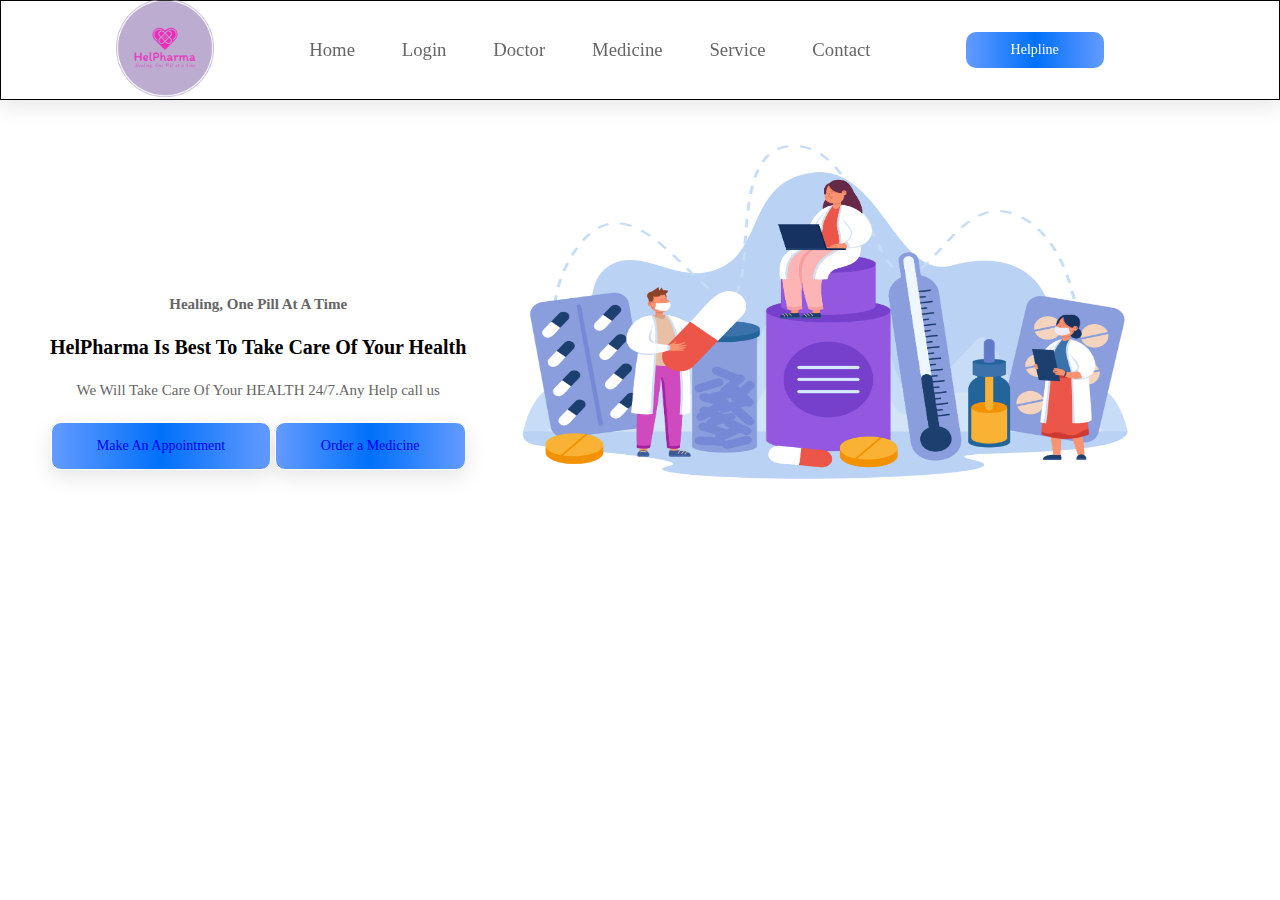
<file: index.html>
<!DOCTYPE html>
<html lang="en">
<head>
    <meta charset="UTF-8">
    <meta name="viewport" content="width=device-width, initial-scale=1.0">
    <title>Home Page</title>
    <link rel="icon" href="img/logo.png">
    <link href="https://fonts.googleapis.com/css2?family=Protest+Riot&display=swap" rel="stylesheet">
    <link rel="stylesheet" href="css/style.css">
</head>
<body>
    <header class="header">
        <a href="#" class="logo">
            <img src="img/logo.png" alt="logo" height="100px" width="100px"> 
        </a>

        <nav class="headbar">
            <a href="index.html">Home</a>
            <a href="login.html">Login</a>
            <a href="doc.html">Doctor</a>
            <a href="med.html">Medicine</a>
            <a href="service.html">Service</a>
            <a href="contact.html">Contact</a>
        </nav>

        <div class="menubtn">
            <button>Helpline</button>
        </div>
    </header>

    <section class="main">
        <div class="left">
            <h2>Healing, One Pill At A Time</h2>
            <h1>HelPharma Is Best To Take Care of your Health</h1>
            <p>We Will Take Care Of Your HEALTH 24/7.Any Help call us</p>
            <button><a href="doc.html" aria-hidden="true">Make An Appointment</a></button>
            <button><a href="med.html" aria-hidden="true">Order a Medicine</a></button>
        </div>
        <div class="right">
            <img src="img/pharmacist.jpg" alt="img" height="4w00px" width="400px">
        </div>
    </section>
</body>
</html>
</file>
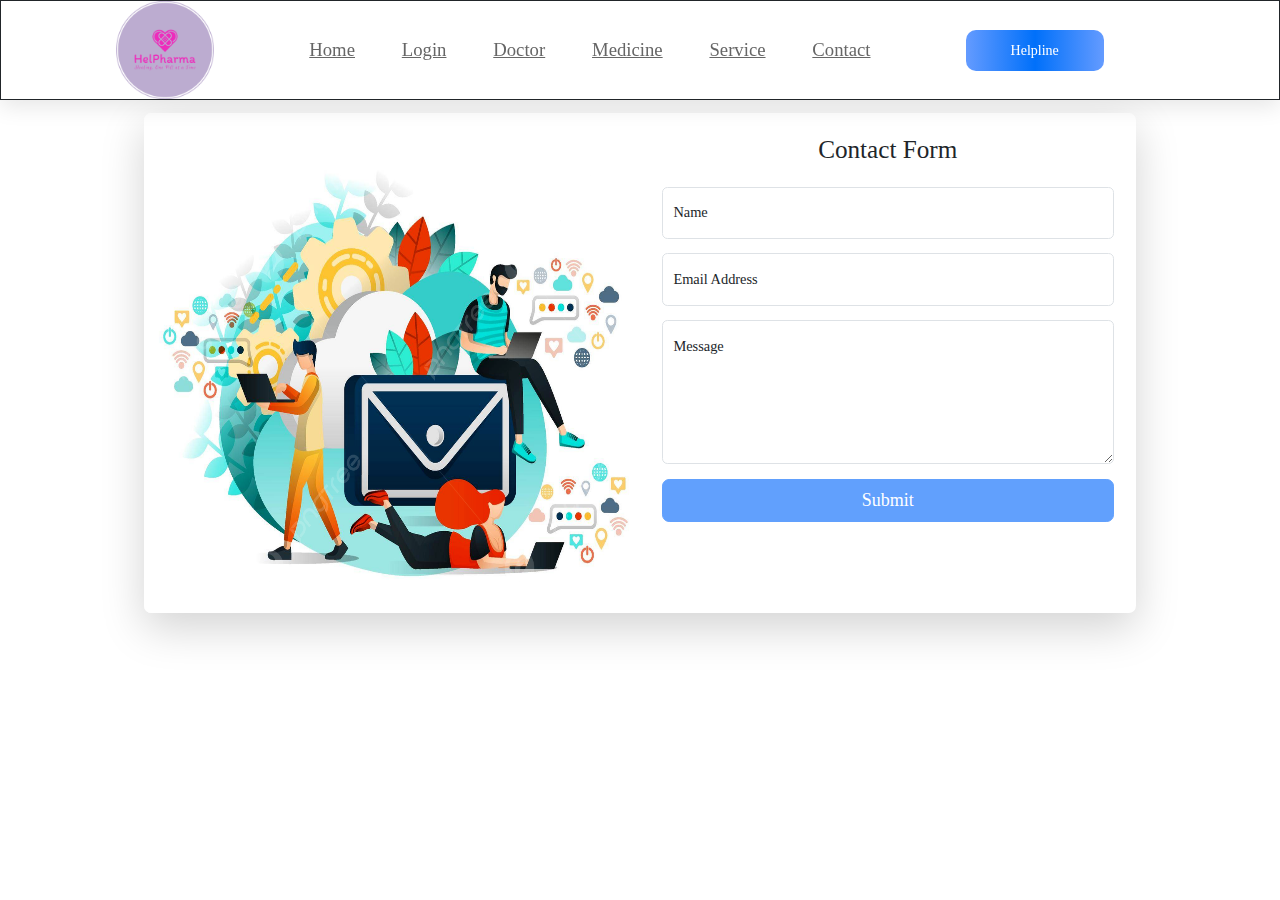
<file: contact.html>
<!DOCTYPE html>
<html lang="en">
<head>
    <meta charset="UTF-8">
    <meta name="viewport" content="width=device-width, initial-scale=1.0">
    <title>Document</title>
</head>
<body>
    <!DOCTYPE html>
    <html lang="en">
    <head>
        <meta charset="UTF-8">
        <meta name="viewport" content="width=device-width, initial-scale=1.0">
        <title>Document</title>
        <link rel="stylesheet" href="css/contact.css">
        <link rel="stylesheet" href="https://unpkg.com/bootstrap@5.3.2/dist/css/bootstrap.min.css">
    </head>
    <body>
        <header class="header">
            <a href="#" class="logo">
                <img src="img/logo.png" alt="logo" height="100px" width="100px"> 
            </a>
    
            <nav class="headbar">
                <a href="index.html">Home</a>
                <a href="login.html">Login</a>
                <a href="doc.html">Doctor</a>
                <a href="med.html">Medicine</a>
                <a href="service.html">Service</a>
                <a href="contact.html">Contact</a>
            </nav>
    
            <div class="menubtn">
                <button>Helpline</button>
            </div>
        </header>
        <div class="container-fluid px-5 my-5">
            <div class="row justify-content-center">
              <div class="col-xl-10">
                <div class="card border-0 rounded-3 shadow-lg overflow-hidden">
                  <div class="card-body p-0">
                    <div class="row g-0">
                      <div class="col-sm-6 d-none d-sm-block bg-image">
                        <img src="img/c1.png" alt="" height="500px" width="500px" style="top: 70%; left: 50%;">
                      </div>
                      <div class="col-sm-6 p-4">
                        <div class="text-center">
                          <div class="h3 fw-light">Contact Form</div>
                          <p class="mb-4 text-muted"></p>
                        </div>
          
         
          
                        <form id="contactForm" data-sb-form-api-token="API_TOKEN" action="contact.php">
          
                          <!-- Name Input -->
                          <div class="form-floating mb-3">
                            <input class="form-control" id="name" type="text" placeholder="Name" data-sb-validations="required" />
                            <label for="name">Name</label>
                            <div class="invalid-feedback" data-sb-feedback="name:required">Name is required.</div>
                          </div>
          
                          <!-- Email Input -->
                          <div class="form-floating mb-3">
                            <input class="form-control" id="emailAddress" type="email" placeholder="Email Address" data-sb-validations="required,email" />
                            <label for="emailAddress">Email Address</label>
                            <div class="invalid-feedback" data-sb-feedback="emailAddress:required">Email Address is required.</div>
                            <div class="invalid-feedback" data-sb-feedback="emailAddress:email">Email Address Email is not valid.</div>
                          </div>
          
                          <!-- Message Input -->
                          <div class="form-floating mb-3">
                            <textarea class="form-control" id="message" type="text" placeholder="Message" style="height: 10rem;" data-sb-validations="required"></textarea>
                            <label for="message">Message</label>
                            <div class="invalid-feedback" data-sb-feedback="message:required">Message is required.</div>
                          </div>
          
                          <!-- Submit success message -->
                          <div class="d-none" id="submitSuccessMessage">
                            <div class="text-center mb-3">
                              <div class="fw-bolder">Form submission successful!</div>
                              <p>To activate this form, sign up at</p>
                              <a href="login.html">https://HelPharmalogin.com</a>
                            </div>
                          </div>
          
                          <!-- Submit error message -->
                          <div class="d-none" id="submitErrorMessage">
                            <div class="text-center text-danger mb-3">Error sending message!</div>
                          </div>
          
                          <!-- Submit button -->
                          <div class="d-grid">
                            <button class="btn btn-primary btn-lg disabled" id="submitButton" type="submit">Submit</button>
                          </div>
                        </form>
                        <!-- End of contact form -->
          
                      </div>
                    </div>
          
                  </div>
                </div>
              </div>
            </div>
          </div>
          
          <!-- CDN Link to SB Forms Scripts -->
          <script src="https://cdn.startbootstrap.com/sb-forms-latest.js"></script>
        
</body>
</html>
</file>
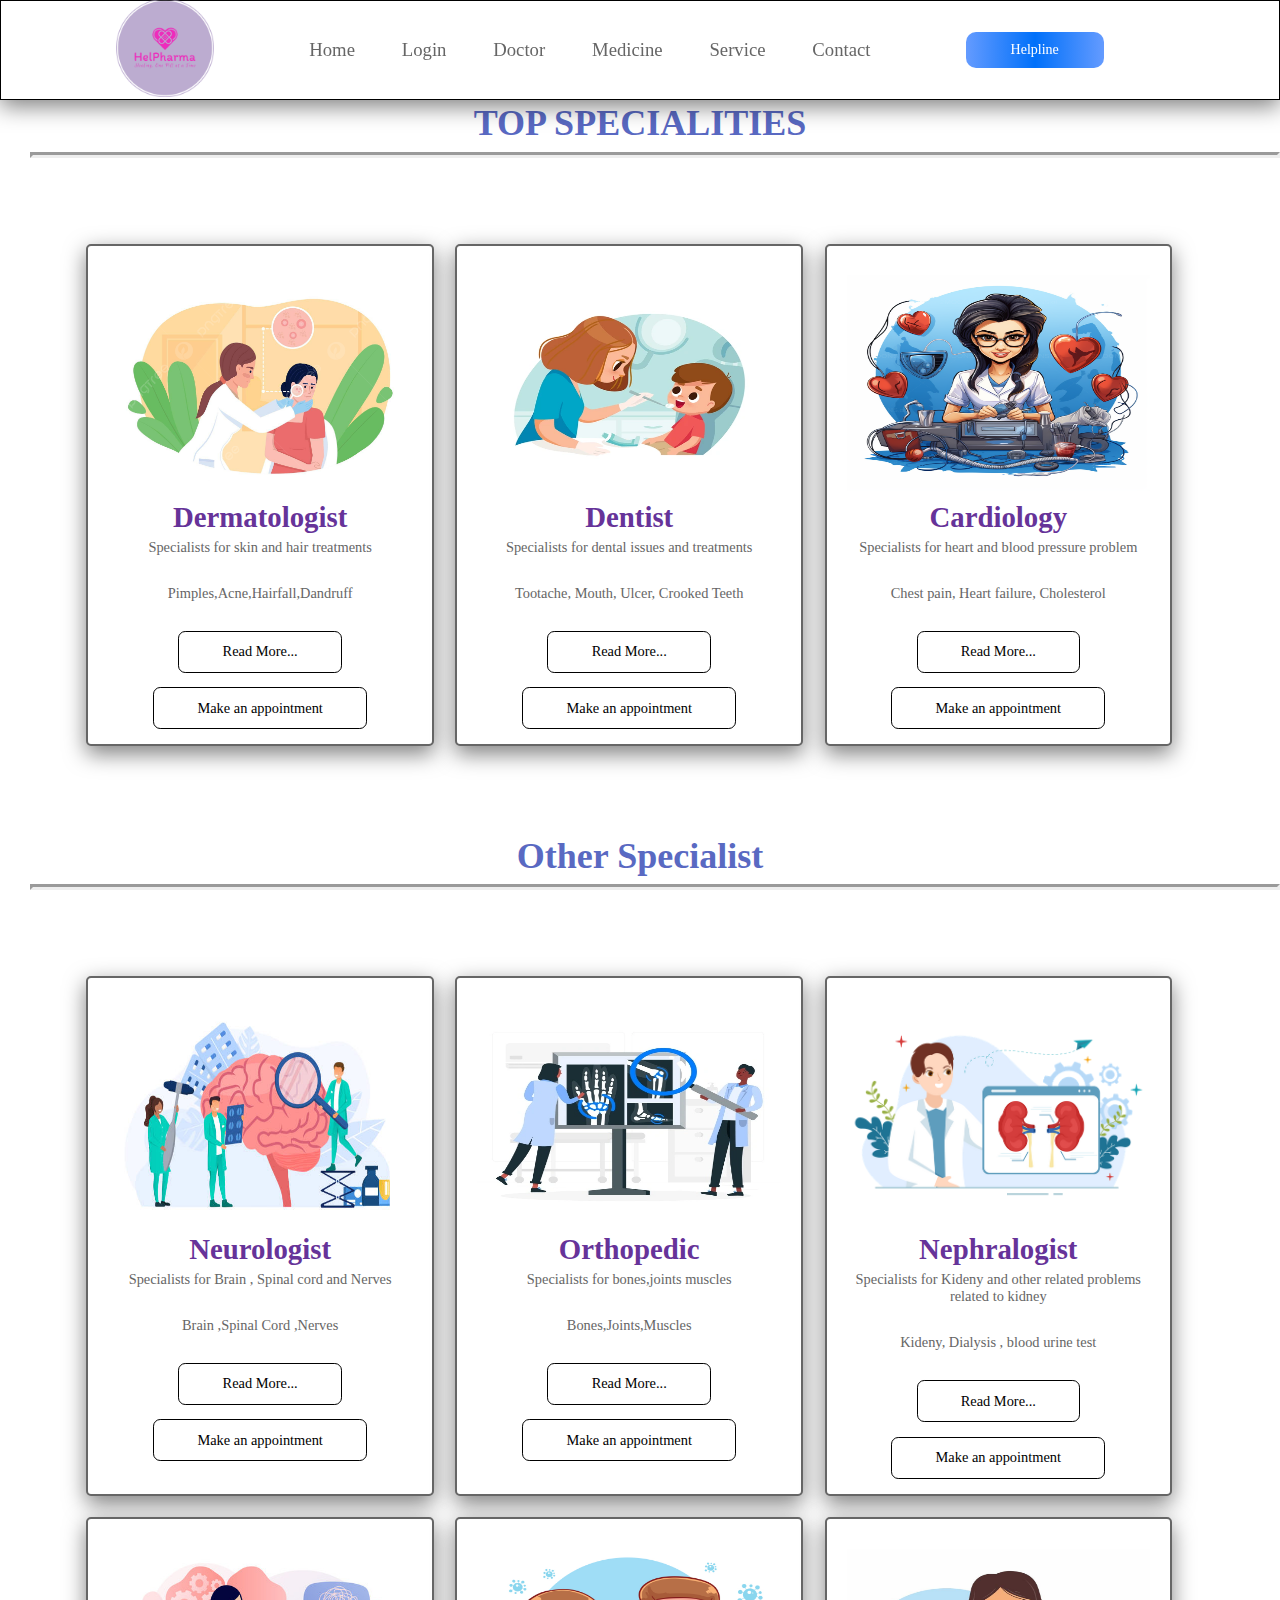
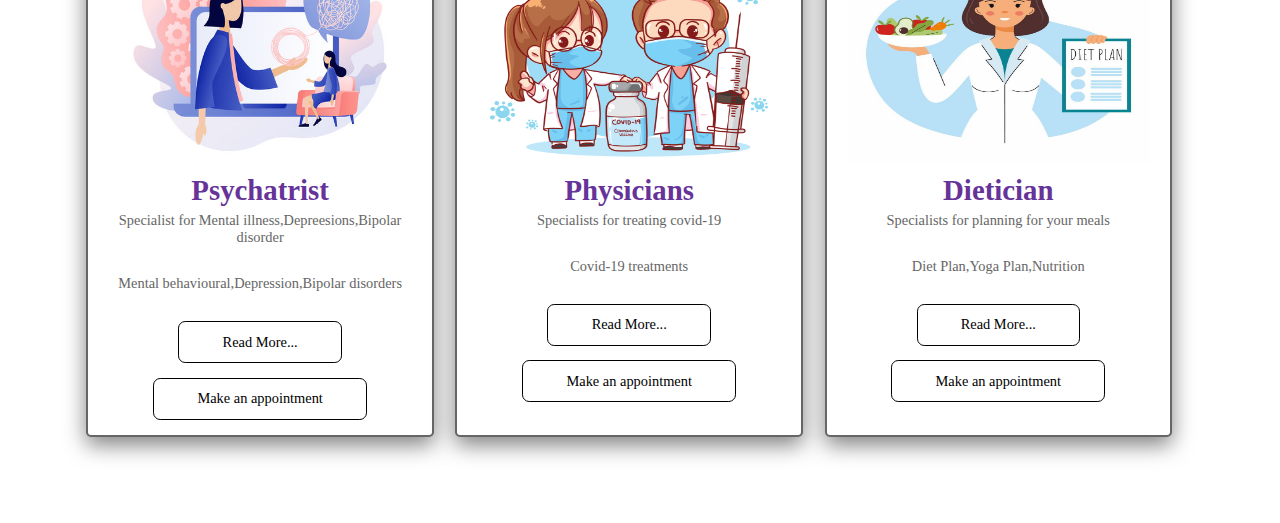
<file: doc.html>
<!DOCTYPE html>
<html lang="en">
<head>
    <meta charset="UTF-8">
    <meta name="viewport" content="width=device-width, initial-scale=1.0">
    <title>Doctor Visit</title>
    <link rel="stylesheet" href="css/doc.css">
    <link rel="icon" href="img/logo.png">
</head>
<body>
    <header class="header">
        <a href="#" class="logo">
            <img src="img/logo.png" alt="logo" height="100px" width="100px"> 
        </a>

        <nav class="headbar">
            <a href="index.html">Home</a>
            <a href="login.html">Login</a>
            <a href="doc.html">Doctor</a>
            <a href="med.html">Medicine</a>
            <a href="service.html">Service</a>
            <a href="contact.html">Contact</a>
        </nav>

        <div class="menubtn">
            <button>Helpline</button>
        </div>
    </header>
<section class="top" id="top">
    <div class="container">
        <h1 class="heading">
            TOP SPECIALITIES
        </h1><hr>
    </div>
    <div class="box-container">
        <div class="box">
            <img src="img/d.png" alt="img" height="300px">
   <h1 class="title">Dermatologist</h1>
   <p>Specialists for skin and hair treatments</p>
   <p>Pimples,Acne,Hairfall,Dandruff</p>
   <a href="https://dermnetnz.org/" class="btn">Read More...</a>
   <a href="appointment.html" class="btn">Make an appointment</a>
        </div>
        <div class="box">
            <img src="img/d4.webp" alt="img" height="300px">
   <h1 class="title">Dentist</h1>
   <p>Specialists for dental issues and treatments</p>
   <p>Tootache, Mouth, Ulcer, Crooked Teeth</p>
   <a href="https://www.animated-teeth.com/" class="btn">Read More...</a>
   <a href="appointment.html" class="btn">Make an appointment</a>
        </div>
        <div class="box">
            <img src="img/d5.png" alt="img" height="300px">
   <h1 class="title">Cardiology</h1>
   <p>Specialists for heart and blood pressure problem </p>
   <p>Chest pain, Heart failure, Cholesterol</p>
   <a href="https://www.britannica.com/science/cardiology" class="btn">Read More...</a>
   <a href="appointment.html" class="btn">Make an appointment</a>
        </div>  
    </div>
</section>
<section class="top2" id="top2">
         <div class="container2">
        <h1 class="heading2">
            Other Specialist
        </h1><hr>
    </div>  
    <div class="box-container1">
    <div class="box1">
        <img src="img/d6.jpg" alt="img" height="300px">
<h1 class="title1">Neurologist</h1>
<p>Specialists for Brain , Spinal cord and Nerves</p>
<p>Brain ,Spinal Cord ,Nerves </p>
<a href="https://www.medicalnewstoday.com/articles/326717" class="btn1">Read More...</a>
<a href="appointment.html" class="btn">Make an appointment</a>
    </div>
    <div class="box1">
        <img src="img/d6.webp" alt="img" height="300px">
<h1 class="title1">Orthopedic</h1>
<p>Specialists for bones,joints muscles</p>
<p>Bones,Joints,Muscles</p>
<a href="https://orthoinfo.aaos.org/" class="btn1">Read More...</a>
<a href="appointment.html" class="btn">Make an appointment</a>
    </div>
    <div class="box1">
        <img src="img/nepharon.png" alt="img" height="300px">
<h1 class="title1">Nephralogist</h1>
<p>Specialists for Kideny and other related problems related to kidney</p>
<p>Kideny, Dialysis , blood urine test</p>
<a href="https://www.medicalnewstoday.com/articles/326697" class="btn1">Read More...</a>
<a href="appointment.html" class="btn">Make an appointment</a>
    </div>  
 <br>
    <div class="box1">
        <img src="img/psycology.jpg" alt="img" height="300px">
<h1 class="title1">Psychatrist</h1>
<p>Specialist for Mental illness,Depreesions,Bipolar disorder </p>
<p>Mental behavioural,Depression,Bipolar disorders</p>
<a href="https://www.simplypsychology.org/" class="btn1">Read More...</a>
<a href="appointment.html" class="btn">Make an appointment</a>
    </div>

    <div class="box1">
        <img src="img/covid.jpg" alt="img" height="300px">
<h1 class="title1">Physicians</h1>
<p>Specialists for treating covid-19 </p>
<p>Covid-19 treatments</p>
<a href="https://www.ecdc.europa.eu/en/covid-19" class="btn1">Read More...</a>
<a href="appointment.html" class="btn">Make an appointment</a>
    </div>
    <div class="box1">
        <img src="img/dieet.jpg" alt="img" height="300px">
<h1 class="title1">Dietician</h1>
<p>Specialists for planning for your meals </p>
<p>Diet Plan,Yoga Plan,Nutrition </p>
<a href="https://www.mindbodygreen.com/articles/the-yogic-diet" class="btn1">Read More...</a>
<a href="appointment.html" class="btn">Make an appointment</a>
    </div>
</div>
</div>
   
</section>

</body>
</html>
</file>
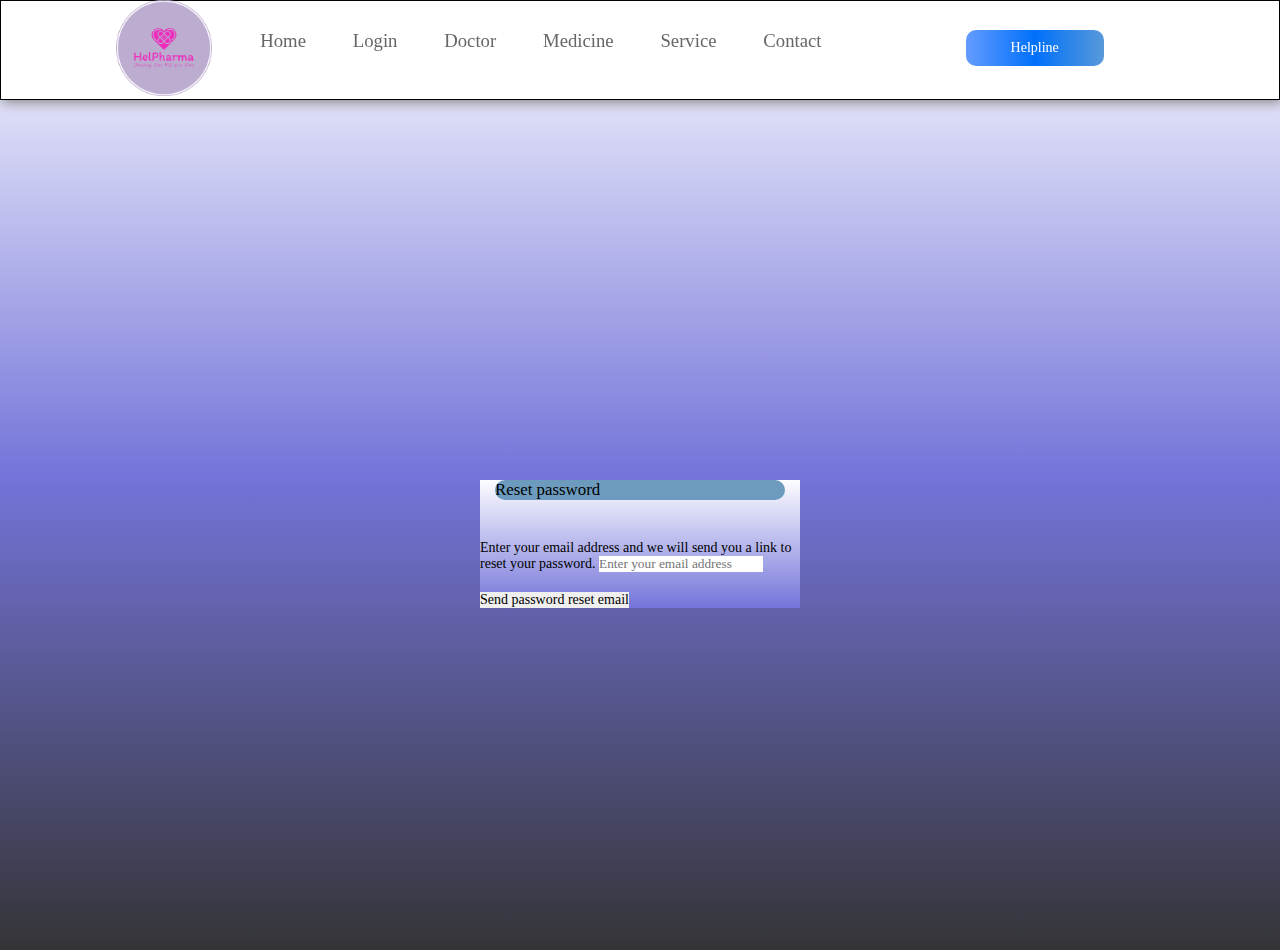
<file: forgotpassword.html>
<!DOCTYPE html>
<html lang="en">
<head>
    <meta charset="UTF-8">
    <meta name="viewport" content="width=device-width, initial-scale=1.0">
    <title>Login Page</title>
    <link rel="icon" href="img/logo.png">
    <link href="https://fonts.googleapis.com/css2?family=Protest+Riot&display=swap" rel="stylesheet">
    <link rel="stylesheet" href="css\forgotpassword.css">
    <link href="https://cdn.jsdelivr.net/npm/bootstrap@5.0.2/dist/css/bootstrap.min.css" rel="stylesheet" integrity="sha384-EVSTQN3/azprG1Anm3QDgpJLIm9Nao0Yz1ztcQTwFspd3yD65VohhpuuCOmLASjC" crossorigin="anonymous">
</head>
<body>
    <header class="header">
        <a href="#" class="logo">
            <img src="img/logo.png" alt="logo" height="100px" width="100px">
        </a>
        <nav class="headbar">
            <a href="index.html">Home</a>
         
            <a href="login.html" class="login-btn" id="login-btn">Login</a>
        
            <a href="doc.html">Doctor</a>
            <a href="med.html">Medicine</a>
            <a href="service.html">Service</a>
            <a href="contact.html">Contact</a>
        </nav>
        <div class="menubtn">
            <button>Helpline</button>
        </div>
    </header>
    <div class="card login-form">
      <div class="card-body">
        <h3 class="card-title text-center">Reset password</h3>
        
        <div class="card-text">
          <form action="forgotpassword.php">
            <div class="form-group">
              <label for="exampleInputEmail1">Enter your email address and we will send you a link to reset your password.</label>
              <input type="email" class="form-control form-control-sm mt-2" placeholder="Enter your email address">
            </div>
    
            <button type="submit" class="btn btn-primary btn-block">Send password reset email</button>
          </form>
        </div>
      </div>
    </div>
</body>
</html>
</file>
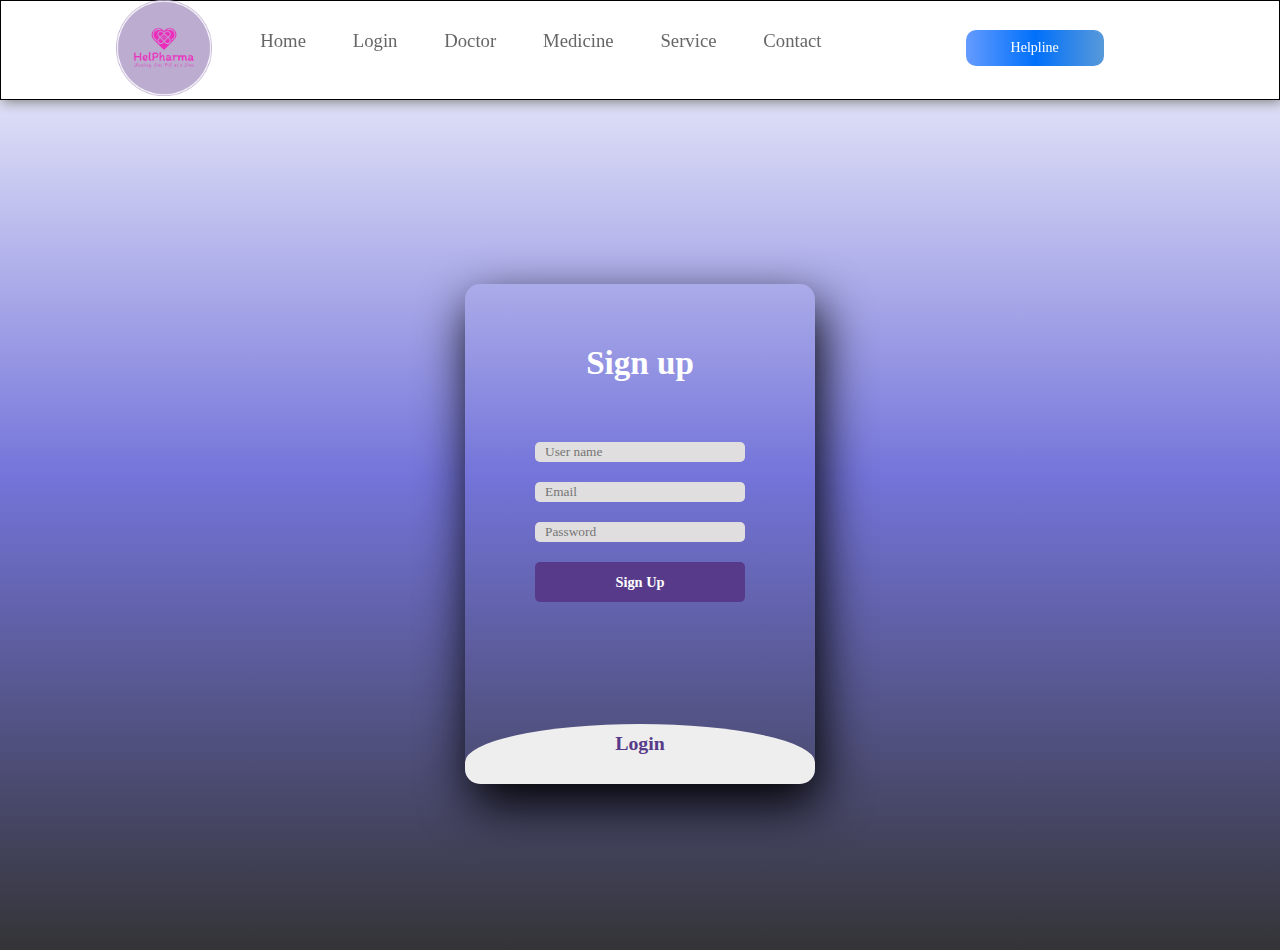
<file: login.html>
<!DOCTYPE html>
<html lang="en">
<head>
    <meta charset="UTF-8">
    <meta name="viewport" content="width=device-width, initial-scale=1.0">
    <title>Login Page</title>
    <link rel="icon" href="img/logo.png">
    <link href="https://fonts.googleapis.com/css2?family=Protest+Riot&display=swap" rel="stylesheet">
    <link rel="stylesheet" href="css\login.css">
   
</head>
<body >
    <header class="header">
        <a href="#" class="logo">
            <img src="img/logo.png" alt="logo" height="100px" width="100px">
        </a>
        <nav class="headbar">
            <a href="index.html">Home</a>
         
            <a href="login.html" class="login-btn" id="login-btn">Login</a>
        
            <a href="doc.html">Doctor</a>
            <a href="med.html">Medicine</a>
            <a href="service.html">Service</a>
            <a href="contact.html">Contact</a>
        </nav>
        <div class="menubtn">
            <button>Helpline</button>
        </div>
    </header>
    <div class="main">
        
        <input type="checkbox" id="chk" aria-hidden="true">
        <div class="signup">
            <form action="login.php" method="post" >

                <label for="chk" aria-hidden="true">Sign up</label>
                <input type="text" name="name" placeholder="User name" id="name" required="">
                <input type="email" name="email" placeholder="Email" id="email" required="">
                <input type="password" name="password" placeholder="Password" id="password" required="">
                
                <button>Sign Up</button>
            
            </form>
        </div>
    
        <div class="login">
            <form action="signup.php" method="post">
                <label for="chk" aria-hidden="true">Login</label>
                <input type="email" name="email" placeholder="Email" required="">
                <input type="password" name="password" placeholder="Password" required="">
                <div class="forgot-pass">
                    <a href="forgotpassword.html" aria-hidden="true">Forgot Password?</a>
                </div>
                <button>Login</button>
            </form>
        </div>
        <div class="text-center">
            <!-- Button HTML (to Trigger Modal) -->
            <a href="#myModal" class="trigger-btn" data-toggle="modal">Click to Open Confirm Modal</a>
        </div>
        

    </div>

</body>
</html>
</file>
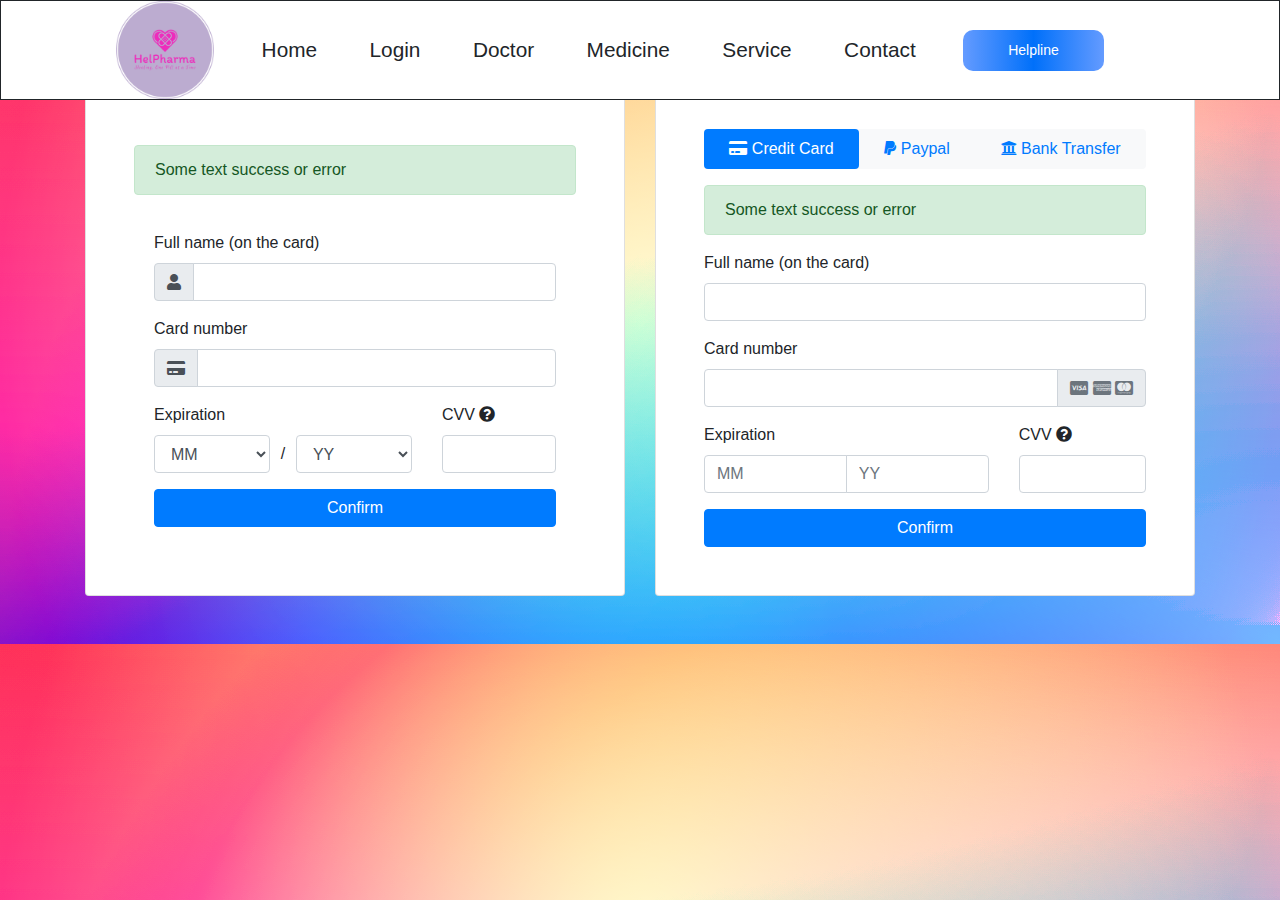
<file: purchase.html>
<!DOCTYPE html>
<html lang="en">
<head>
    <meta charset="UTF-8">
    <meta name="viewport" content="width=device-width, initial-scale=1.0">
    <title>Document</title>
    <link rel="stylesheet" href="css/purchase.css">
    <link href="//maxcdn.bootstrapcdn.com/bootstrap/4.0.0/css/bootstrap.min.css" rel="stylesheet" id="bootstrap-css">
<script src="//maxcdn.bootstrapcdn.com/bootstrap/4.0.0/js/bootstrap.min.js"></script>
<script src="//cdnjs.cloudflare.com/ajax/libs/jquery/3.2.1/jquery.min.js"></script>
</head>
<body>
    <link rel="stylesheet" href="https://use.fontawesome.com/releases/v5.0.8/css/all.css">
    <div class="container">
        <br>  <p class="text">
            <header class="header">
                <a href="#" class="logo">
                    <img src="img/logo.png" alt="logo" height="100px" width="100px"> 
                </a>
        
                <nav class="headbar">
                    <a href="index.html">Home</a>
                    <a href="login.html">Login</a>
                    <a href="doc.html">Doctor</a>
                    <a href="med.html">Medicine</a>
                    <a href="service.html">Service</a>
                    <a href="contact.html">Contact</a>
                </nav>
        
                <div class="menubtn">
                    <button>Helpline</button>
                </div>
            </header>
        <div class="row p-7" >
            <aside class="col-sm-6">
        <p>Payment form1</p>
        
        <article class="card">
        <div class="card-body p-5">
        <p>
        </p>
        <p class="alert alert-success">Some text success or error</p>
        
        <form role="form" action="submit.php" method="post" style="padding: 20px; ">
        <div class="form-group " style="justify-content: center; ">
        <label for="username">Full name (on the card)</label>
        <div class="input-group">
            <div class="input-group-prepend">
                <span class="input-group-text"><i class="fa fa-user"></i></span>
            </div>
            <input type="text" class="form-control" name="username" placeholder="" required="">
        </div> <!-- input-group.// -->
        </div> <!-- form-group.// -->
        
        <div class="form-group">
        <label for="cardNumber">Card number</label>
        <div class="input-group">
            <div class="input-group-prepend">
                <span class="input-group-text"><i class="fa fa-credit-card"></i></span>
            </div>
            <input type="text" class="form-control" name="cardNumber" placeholder="">
        </div> <!-- input-group.// -->
        </div> <!-- form-group.// -->
        
        <div class="row">
            <div class="col-sm-8">
                <div class="form-group">
                    <label><span class="hidden-xs">Expiration</span> </label>
                    <div class="form-inline">
                        <select class="form-control" style="width:45%">
                          <option>MM</option>
                          <option>01 - Jan</option>
                          <option>02 - Feb</option>
                          <option>03 - Mar</option>
                          <option>04 - Apr</option>
                          <option>05 - May</option>
                          <option>06 - June</option>
                          <option>07 - July</option>
                          <option>08 - Aug</option>
                          <option>09 - Sept</option>
                          <option>10 - Oct</option>
                          <option>11 - November</option>
                          <option>12 - December</option>
                        </select>
                        <span style="width:10%; text-align: center"> / </span>
                        <select class="form-control" style="width:45%">
                          <option>YY</option>
                          <option>2018</option>
                          <option>2019</option>
                          <option>2020</option>
                          <option>2021</option>
                          <option>2022</option>
                          <option>2023</option>
                          <option>2024</option>
                          <option>2025</option>
                          <option>2026</option>
                        </select>
                    </div>
                </div>
            </div>
            <div class="col-sm-4">
                <div class="form-group">
                    <label data-toggle="tooltip" title="" data-original-title="3 digits code on back side of the card">CVV <i class="fa fa-question-circle"></i></label>
                    <input class="form-control" required="" type="text">
                </div> <!-- form-group.// -->
            </div>
        </div> <!-- row.// -->
        <button class="subscribe btn btn-primary btn-block" type="submit">Confirm<a href="successful.html"> </button>
    </form>
        </div> <!-- card-body.// -->
        </article> <!-- card.// -->
        
        
            </aside> <!-- col.// -->
            <aside class="col-sm-6">
        <p>Paymetn form2</p>
        
        <article class="card">
        <div class="card-body p-5">
        
        <ul class="nav bg-light nav-pills rounded nav-fill mb-3" role="tablist">
            <li class="nav-item">
                <a class="nav-link active" data-toggle="pill" href="#nav-tab-card">
                <i class="fa fa-credit-card"></i> Credit Card</a></li>
            <li class="nav-item">
                <a class="nav-link" data-toggle="pill" href="#nav-tab-paypal">
                <i class="fab fa-paypal"></i>  Paypal</a></li>
            <li class="nav-item">
                <a class="nav-link" data-toggle="pill" href="#nav-tab-bank">
                <i class="fa fa-university"></i>  Bank Transfer</a></li>
        </ul>
        
        <div class="tab-content">
        <div class="tab-pane fade show active" id="nav-tab-card">
            <p class="alert alert-success">Some text success or error</p>
            <form role="form" action="submit.php" method="post">
            <div class="form-group">
                <label for="username">Full name (on the card)</label>
                <input type="text" class="form-control" name="username" placeholder="" required="">
            </div> <!-- form-group.// -->
        
            <div class="form-group">
                <label for="cardNumber">Card number</label>
                <div class="input-group">
                    <input type="text" class="form-control" name="cardNumber" placeholder="">
                    <div class="input-group-append">
                        <span class="input-group-text text-muted">
                            <i class="fab fa-cc-visa"></i>   <i class="fab fa-cc-amex"></i>   
                            <i class="fab fa-cc-mastercard"></i> 
                        </span>
                    </div>
                </div>
            </div> <!-- form-group.// -->
        
            <div class="row">
                <div class="col-sm-8">
                    <div class="form-group">
                        <label><span class="hidden-xs">Expiration</span> </label>
                        <div class="input-group">
                            <input type="number" class="form-control" placeholder="MM" name="">
                            <input type="number" class="form-control" placeholder="YY" name="">
                        </div>
                    </div>
                </div>
                <div class="col-sm-4">
                    <div class="form-group">
                        <label data-toggle="tooltip" title="" data-original-title="3 digits code on back side of the card">CVV <i class="fa fa-question-circle"></i></label>
                        <input type="number" class="form-control" required="">
                    </div> <!-- form-group.// -->
                </div>
            </div> <!-- row.// -->
          <button class="subscribe btn btn-primary btn-block" type="submit">Confirm<a href="successful.html"> </button> </a>
            </form>
        </div> <!-- tab-pane.// -->
        <div class="tab-pane fade" id="nav-tab-paypal">
        <p>Paypal is easiest way to pay online</p>
        <p>
        <button type="button" class="btn btn-primary"> <i class="fab fa-paypal"></i> Log in my Paypal </button>
        </p>
        <p><strong>Note:</strong> Lorem ipsum dolor sit amet, consectetur adipisicing elit, sed do eiusmod
        tempor incididunt ut labore et dolore magna aliqua. </p>
        </div>
        <div class="tab-pane fade" id="nav-tab-bank">
        <p>Bank accaunt details</p>
        <dl class="param">
          <dt>BANK: </dt>
          <dd> THE WORLD BANK</dd>
        </dl>
        <dl class="param">
          <dt>Accaunt number: </dt>
          <dd> 12345678912345</dd>
        </dl>
        <dl class="param">
          <dt>IBAN: </dt>
          <dd> 123456789</dd>
        </dl>
        <p><strong>Note:</strong> Lorem ipsum dolor sit amet, consectetur adipisicing elit, sed do eiusmod
        tempor incididunt ut labore et dolore magna aliqua. </p>
        </div> <!-- tab-pane.// -->
        </div> <!-- tab-content .// -->
        
        </div> <!-- card-body.// -->
        </article> <!-- card.// -->
        
        
            </aside> <!-- col.// -->
        </div> <!-- row.// -->
        
        </div> 
        <!--container end.//-->
        
        <br><br>
       
</body>
</html>
</file>
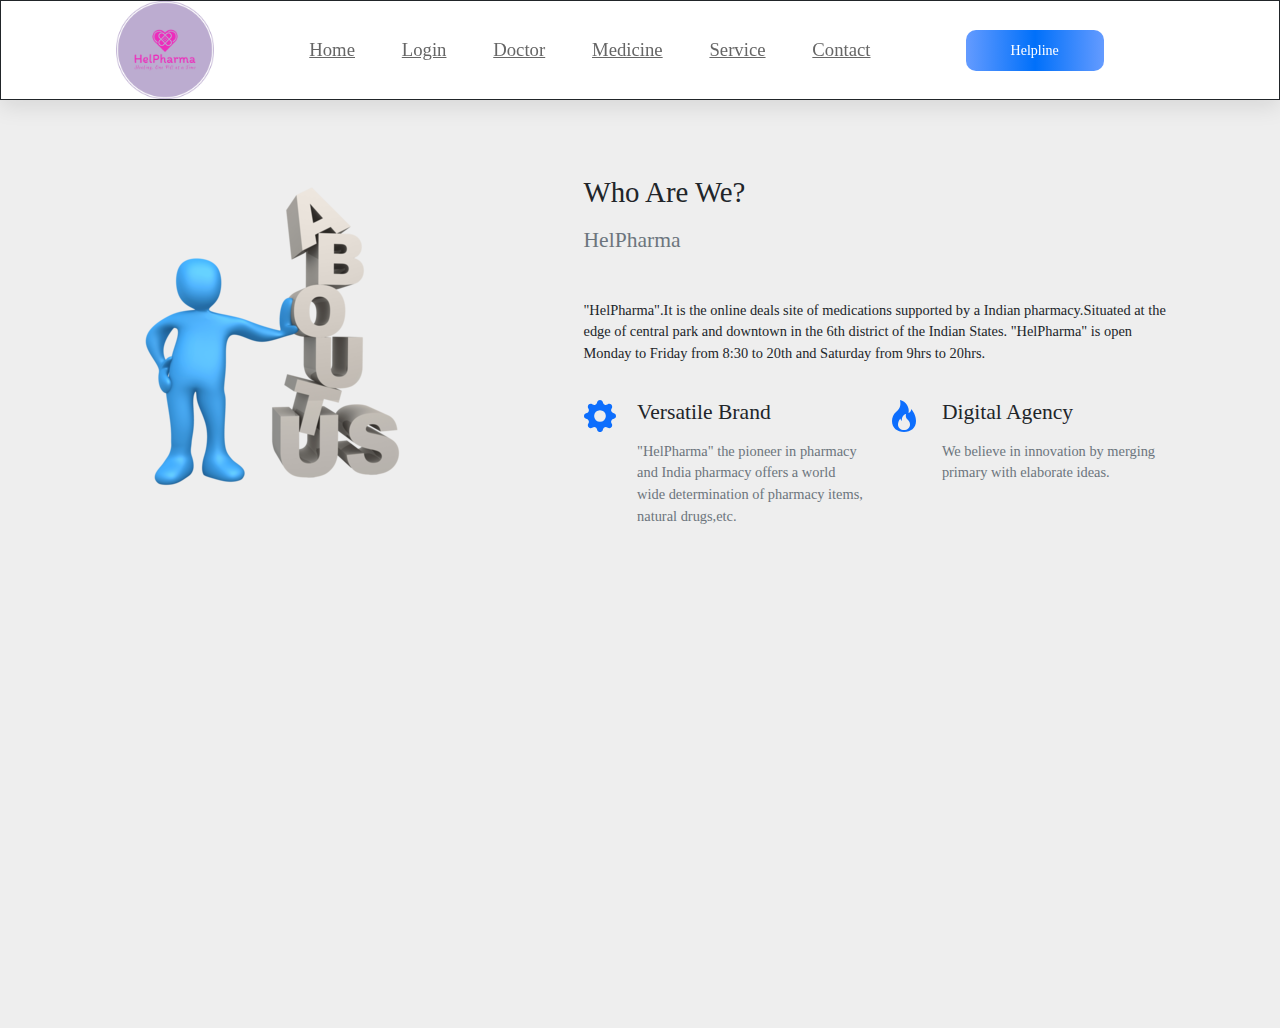
<file: service.html>
<!DOCTYPE html>
<html lang="en">
<head>
    <meta charset="UTF-8">
    <meta name="viewport" content="width=device-width, initial-scale=1.0">
    <title>Document</title>
    <link rel="stylesheet" href="css/service.css">
    <link rel="stylesheet" href="https://unpkg.com/bootstrap@5.3.2/dist/css/bootstrap.min.css">
</head>
<body>
    <header class="header">
        <a href="#" class="logo">
            <img src="img/logo.png" alt="logo" height="100px" width="100px"> 
        </a>

        <nav class="headbar">
            <a href="index.html">Home</a>
            <a href="login.html">Login</a>
            <a href="doc.html">Doctor</a>
            <a href="med.html">Medicine</a>
            <a href="service.html">Service</a>
            <a href="contact.html">Contact</a>
        </nav>

        <div class="menubtn">
            <button>Helpline</button>
        </div>
    </header> 
    <!-- about -->

    <section>
    <!-- About 1 - Bootstrap Brain Component -->
<section class="py-3 py-md-5">
    <div class="container">
      <div class="row gy-3 gy-md-4 gy-lg-0 align-items-lg-center">
        <div class="col-12 col-lg-6 col-xl-5">
          <img class="img-fluid rounded" loading="lazy" src="img/aus.png" alt="About 1">
        </div>
        <div class="col-12 col-lg-6 col-xl-7">
          <div class="row justify-content-xl-center">
            <div class="col-12 col-xl-11">
              <h2 class="mb-3">Who Are We?</h2>
              <p class="lead fs-4 text-secondary mb-3">HelPharma</p>
              <p class="mb-5"></p>"HelPharma".It is the online deals site of medications supported by a Indian pharmacy.Situated at the edge of central park and downtown in the 6th district of the Indian States.
            "HelPharma" is open Monday to Friday from 8:30 to 20th and Saturday from 9hrs to 20hrs.
        
         <br> <br></p>
              <div class="row gy-4 gy-md-0 gx-xxl-5X">
                <div class="col-12 col-md-6">
                  <div class="d-flex">
                    <div class="me-4 text-primary">
                      <svg xmlns="http://www.w3.org/2000/svg" width="32" height="32" fill="currentColor" class="bi bi-gear-fill" viewBox="0 0 16 16">
                        <path d="M9.405 1.05c-.413-1.4-2.397-1.4-2.81 0l-.1.34a1.464 1.464 0 0 1-2.105.872l-.31-.17c-1.283-.698-2.686.705-1.987 1.987l.169.311c.446.82.023 1.841-.872 2.105l-.34.1c-1.4.413-1.4 2.397 0 2.81l.34.1a1.464 1.464 0 0 1 .872 2.105l-.17.31c-.698 1.283.705 2.686 1.987 1.987l.311-.169a1.464 1.464 0 0 1 2.105.872l.1.34c.413 1.4 2.397 1.4 2.81 0l.1-.34a1.464 1.464 0 0 1 2.105-.872l.31.17c1.283.698 2.686-.705 1.987-1.987l-.169-.311a1.464 1.464 0 0 1 .872-2.105l.34-.1c1.4-.413 1.4-2.397 0-2.81l-.34-.1a1.464 1.464 0 0 1-.872-2.105l.17-.31c.698-1.283-.705-2.686-1.987-1.987l-.311.169a1.464 1.464 0 0 1-2.105-.872l-.1-.34zM8 10.93a2.929 2.929 0 1 1 0-5.86 2.929 2.929 0 0 1 0 5.858z" />
                      </svg>
                    </div>
                    <div>
                      <h2 class="h4 mb-3">Versatile Brand</h2>
                      <p class="text-secondary mb-0">"HelPharma" the pioneer in pharmacy and India pharmacy offers a world wide determination of pharmacy items, natural drugs,etc.</p>
                    </div>
                  </div>
                </div>
                <div class="col-12 col-md-6">
                  <div class="d-flex">
                    <div class="me-4 text-primary">
                      <svg xmlns="http://www.w3.org/2000/svg" width="32" height="32" fill="currentColor" class="bi bi-fire" viewBox="0 0 16 16">
                        <path d="M8 16c3.314 0 6-2 6-5.5 0-1.5-.5-4-2.5-6 .25 1.5-1.25 2-1.25 2C11 4 9 .5 6 0c.357 2 .5 4-2 6-1.25 1-2 2.729-2 4.5C2 14 4.686 16 8 16Zm0-1c-1.657 0-3-1-3-2.75 0-.75.25-2 1.25-3C6.125 10 7 10.5 7 10.5c-.375-1.25.5-3.25 2-3.5-.179 1-.25 2 1 3 .625.5 1 1.364 1 2.25C11 14 9.657 15 8 15Z" />
                      </svg>
                    </div>
                    <div>
                      <h2 class="h4 mb-3">Digital Agency</h2>
                      <p class="text-secondary mb-0">We believe in innovation by merging primary with elaborate ideas.</p>
                    </div>
                  </div>
                </div>
              </div>
            </div>
          </div>
        </div>
      </div>
    </div>
  </section>
    </section>
</body>
</html>
</file>
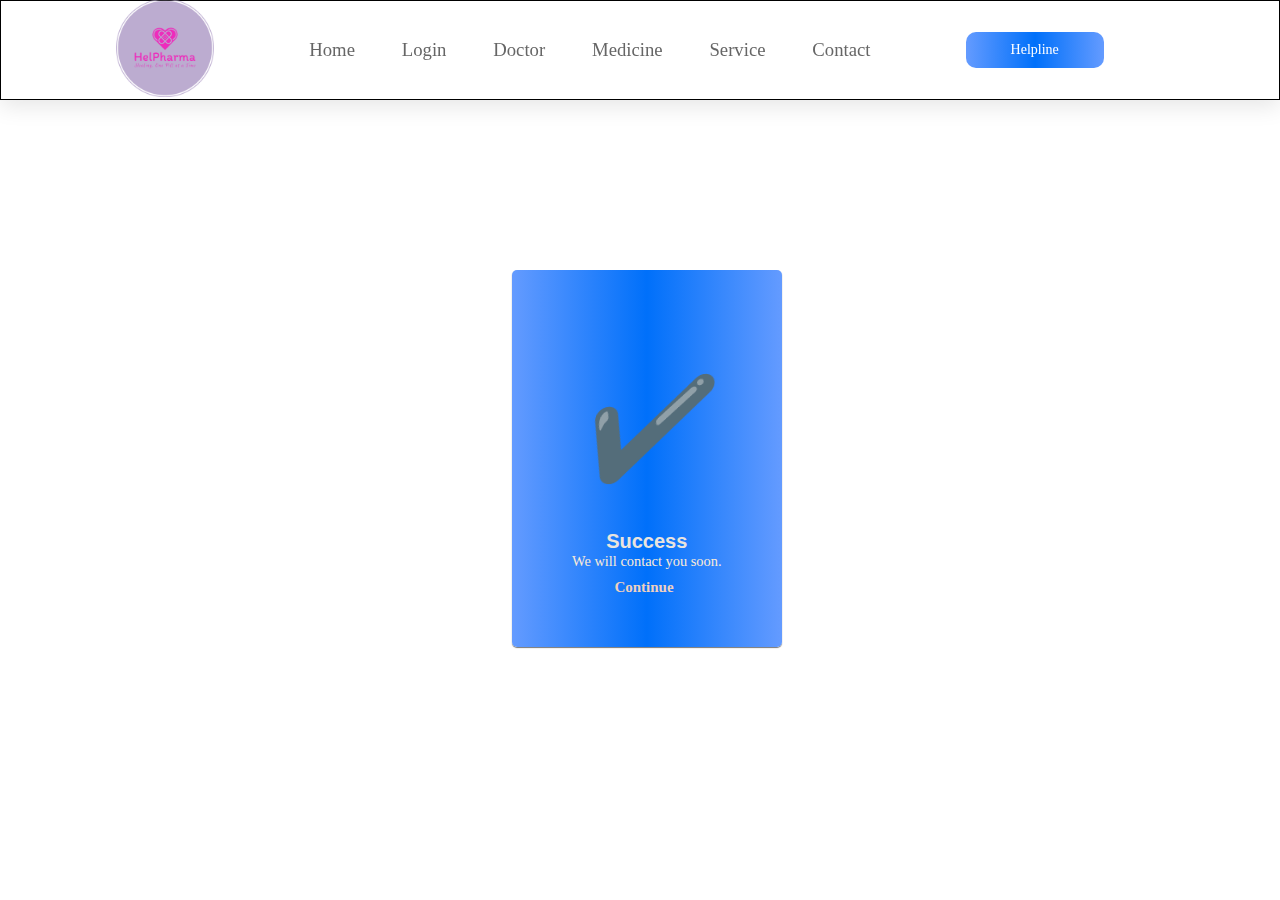
<file: successbooking.html>
<!DOCTYPE html>
<html lang="en">
<head>
    <meta charset="UTF-8">
    <meta name="viewport" content="width=device-width, initial-scale=1.0">
    <title>Home Page</title>
    <link rel="icon" href="img/logo.png">
    <link href="https://fonts.googleapis.com/css2?family=Protest+Riot&display=swap" rel="stylesheet">

    <link rel="stylesheet" href="css/successbooking.css">
</head>
<body>
    <header class="header">
        <a href="#" class="logo">
            <img src="img/logo.png" alt="logo" height="100px" width="100px"> 
        </a>

        <nav class="headbar">
            <a href="index.html">Home</a>
            <a href="login.html">Login</a>
            <a href="doc.html">Doctor</a>
            <a href="med.html">Medicine</a>
            <a href="service.html">Service</a>
            <a href="contact.html">Contact</a>
        </nav>

        <div class="menubtn">
            <button>Helpline</button>
        </div>
    </header>
<div class="card">
    <div>
        <a href="appointment.html" aria-hidden="true"></a>
        <i class="checkmark">✔️</i>
    </div style="border-radius:200px; height:200px; width=200px; background:#f8faf5; margin:0 auto" >
    <h1>Success</h1>
    <p>We will contact you soon.
    </p>
    <button><a href="med.html" aria-hidden="true">Continue</a></button>
</div>
</div>

</body>
</html>
</file>
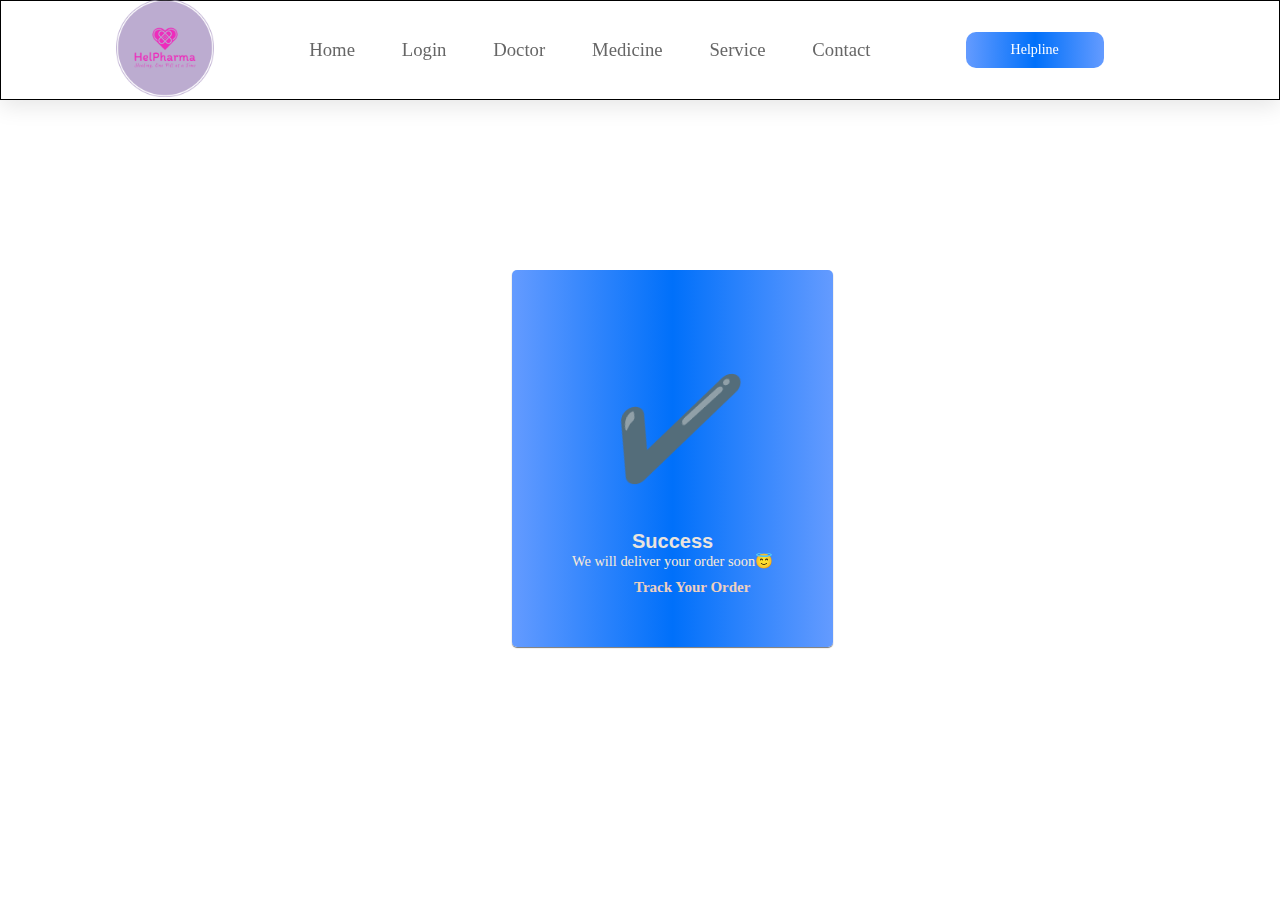
<file: successful.html>
<!DOCTYPE html>
<html lang="en">
<head>
    <meta charset="UTF-8">
    <meta name="viewport" content="width=device-width, initial-scale=1.0">
    <title>Home Page</title>
    <link rel="icon" href="img/logo.png">
    <link href="https://fonts.googleapis.com/css2?family=Protest+Riot&display=swap" rel="stylesheet">

    <link rel="stylesheet" href="css/successful.css">
</head>
<body>
    <header class="header">
        <a href="#" class="logo">
            <img src="img/logo.png" alt="logo" height="100px" width="100px"> 
        </a>

        <nav class="headbar">
            <a href="index.html">Home</a>
            <a href="login.html">Login</a>
            <a href="doc.html">Doctor</a>
            <a href="med.html">Medicine</a>
            <a href="service.html">Service</a>
            <a href="contact.html">Contact</a>
        </nav>

        <div class="menubtn">
            <button>Helpline</button>
        </div>
    </header>
<div class="card">
    <div>
        <a href="appointment.html" aria-hidden="true"></a>
        <i class="checkmark">✔️</i>
    </div style="border-radius:200px; height:200px; width=200px; background:#f8faf5; margin:0 auto" >
    <h1>Success</h1>
    <p>We will deliver your order soon😇
    </p>
    <button><a href="trackorder.html" aria-hidden="true">Track Your Order</a></button>
</div>
</div>

</body>
</html>
</file>
<file: css/style.css>
@import url('https://fonts.googleapis.com/css2?family=Protest+Riot&display=swap');
  :root{
    --black: black;
    --purple:purple;
    --light-color:#666;
    --box-shadow:0 .5rem 1.5rem rgba(0,0,0,.1);
  }
  *{
    font-family:cursive;
    margin: 0;
    padding: 0;
    box-sizing:border-box;
border: none;
outline: none;
text-decoration: none;
text-transform: none;
transition: all .2s linear;

}
html{
    font-size: 90%;
    overflow-x: hidden;
    scroll-padding-top: 7rem;
    scroll-behavior: smooth;

}
body{
    background: #fff;
}

.header{
    height: 100px;
    position: fixed;
    top: 0;
    left: 0;
    right: 0;
    display: flex;
    align-items: center;
    border: 1px solid;
    justify-content: space-between;
    padding: 2rem 9%;
    background: #fff;
    z-index: 1000;
    box-shadow:var(--box-shadow) ;

}
.header .logo img{
   display: inline-block;
   height: 98px;
   width: 98px;
}
.header .headbar a{
    font-size: 1.3rem;
    border-radius: .5rem;
    padding: .5rem 1.5rem;
    color: var(--light-color);
}
.header .headbar a:hover{
    color: #fff;
    background: linear-gradient(120deg,#eb6ce0 40% , #2e65dbec);
    scroll-behavior: smooth;
    -webkit-box-shadow:0 20px 30px rgba(67, 147, 165, 0.8);
      box-shadow:0 20px 30px rgba(186, 136, 226, 0.8) ;
      -webkit-transform:translateY(-15px);
      -moz-transform:translateY(-15px);
      -ms-transform:translateY(-15px);
      o-transform:translateY(-15px);
      transform:translateY(-15px);
}
.header .menubtn{
    margin-right: 60px;
}

.header .menubtn button{
    padding: 10px 45px;
    text-align: center;
    font-size: 14px;
    color: #fff;
    border: none;
    background-image: linear-gradient(to right,#649bff,#0070fa,#649bff);
    border-radius: 10px;
    cursor: pointer;
}
.main{
    width: 100%;
  display: flex;

}
.main .left{
    padding-left: 50px;
    text-align: center;
    line-height: 1.6;
   position: absolute;
}
.main .left h2{
    padding-top: 46%;
    font-size: 15px;
    text-transform: capitalize;
    color: var(--light-color);
    margin-top: 100px;
    
    
}
.main .left h1{
    font-size: 20px;
    text-transform: capitalize;
    font-weight: 700;
    margin: 15px 0;
    top: 20px;
    bottom: 10px;
}
.main .left p{
    margin-bottom: 20px;
    font-size: 15px;
    color: var(--light-color);
}
.main .left button{
    padding-top: 12px;
    padding: 15px 45px;
    text-align: center;
    font-size: 14px;
    color: #fff;
    border: 1px solid;
    box-shadow: var(--box-shadow);
    background-image:linear-gradient(to right,#649bff,#0070fa,#649bff); 
    border-radius: 10px;
    cursor: pointer;
}
.main .right img{
    padding-top: 10%;
    width: 90%;
    height: 88%;
    display: flex;
    padding-left: 39%;  
}
/* Quick mobile safety net */
@media (max-width: 768px) {
  .container, .container-fluid {
    padding-left: 12px;
    padding-right: 12px;
  }

  img {
    max-width: 100%;
    height: auto;
  }

  body {
    overflow-x: hidden; /* prevent sideways scroll */
  }
}
</file>
<file: css/contact.css>
@import url('https://fonts.googleapis.com/css2?family=Protest+Riot&display=swap');
:root{
  --black: black;
  --purple:purple;
  --light-color:#666;
  --box-shadow:0 .5rem 1.5rem rgba(0,0,0,.1);
}
*{
  font-family:cursive;
  margin: 0;
  padding: 0;
  box-sizing:border-box;
border: none;
outline: none;
text-decoration: none;
text-transform: none;
transition: all .2s linear;

}
html{
  font-size: 90%;
  overflow-x: hidden;
  scroll-padding-top: 7rem;
  scroll-behavior: smooth;

}
body{
  background: #fff;
}

.header{
  height: 100px;
  position: fixed;
  top: 0;
  left: 0;
  right: 0;
  display: flex;
  align-items: center;
  border: 1px solid;
  justify-content: space-between;
  padding: 2rem 9%;
  background: #fff;
  z-index: 1000;
  box-shadow:var(--box-shadow) ;

}
.header .logo img{
 display: inline-block;
 height: 98px;
 width: 98px;
}
.header .headbar a{
  font-size: 1.3rem;
  border-radius: .5rem;
  padding: .5rem 1.5rem;
  color: var(--light-color);
}
.header .headbar a:hover{
  color: #fff;
  background: linear-gradient(120deg,#eb6ce0 40% , #2e65dbec);
  scroll-behavior: smooth;
  -webkit-box-shadow:0 20px 30px rgba(67, 147, 165, 0.8);
    box-shadow:0 20px 30px rgba(186, 136, 226, 0.8) ;
    -webkit-transform:translateY(-15px);
    -moz-transform:translateY(-15px);
    -ms-transform:translateY(-15px);
    o-transform:translateY(-15px);
    transform:translateY(-15px);
}
.header .menubtn{
  margin-right: 60px;
}

.header .menubtn button{
  padding: 10px 45px;
  text-align: center;
  font-size: 14px;
  color: #fff;
  border: none;
  background-image: linear-gradient(to right,#649bff,#0070fa,#649bff);
  border-radius: 10px;
  cursor: pointer;
}

.bg-image {
  
    background-size: cover;
    background-position: center;
    background-repeat: no-repeat;
  }
  .container-fluid{
    margin: 100px 20px 40px 60px ;
    padding:70px 30px 40px 50px;
    top: 70%;
    left: 50%;
  }

  ::-webkit-scrollbar{
   
    scroll-snap-align: none;
  }
  /* Quick mobile safety net */
@media (max-width: 768px) {
  .container, .container-fluid {
    padding-left: 12px;
    padding-right: 12px;
  }

  img {
    max-width: 100%;
    height: auto;
  }

  body {
    overflow-x: hidden; /* prevent sideways scroll */
  }
}
</file>
<file: css/doc.css>
@import url('https://fonts.googleapis.com/css2?family=Protest+Riot&display=swap');
:root{
  --black: black;
  --purple:purple;
  --light-color:#666;
  --box-shadow:0 .5rem 1.5rem rgba(0,0,0,.5);
  --dark-moderate-voilet:#663399;
}
*{
  font-family:cursive;
  margin: 0;
  padding: 0;
  box-sizing:border-box;
border: none;
outline: none;
text-decoration: none;
text-transform: none;
transition: all .2s linear;


}
html{
  font-size: 90%;
  overflow-x: hidden;
  scroll-padding-top: 7rem;
  scroll-behavior: smooth;

}
body{
  background: #fff;
}

.header{
  height: 100px;
  position: fixed;
  top: 0;
  left: 0;
  right: 0;
  display: flex;
  align-items: center;
  border: 1px solid;
  justify-content: space-between;
  padding: 2rem 9%;
  background: #fff;
  z-index: 1000;
  box-shadow:var(--box-shadow) ;

}
.header .logo img{
 display: inline-block;
 height: 98px;
 width: 98px;
}
.header .headbar a{
  font-size: 1.3rem;
  border-radius: .5rem;
  padding: .5rem 1.5rem;
  color: var(--light-color);
}
.header .headbar a:hover{
  color: #fff;
  background: linear-gradient(120deg,#eb6ce0 40% , #2e65dbec);
  scroll-behavior: smooth;
  -webkit-box-shadow:0 20px 30px rgba(67, 147, 165, 0.8);
    box-shadow:0 20px 30px rgba(186, 136, 226, 0.8) ;
    -webkit-transform:translateY(-15px);
    -moz-transform:translateY(-15px);
    -ms-transform:translateY(-15px);
    o-transform:translateY(-15px);
    transform:translateY(-15px);
}
.header .menubtn{
  margin-right: 60px;
}

.header .menubtn button{
  padding: 10px 45px;
  text-align: center;
  font-size: 14px;
  color: #fff;
  border: none;
  background-image: linear-gradient(to right,#649bff,#0070fa,#649bff);
  border-radius: 10px;
  cursor: pointer;
}

.container .heading{
 padding-top: 8%;
 color: #5969c2;
 text-align: center;
 font-size: 2.5rem;
}
.container hr{
display: block;
margin-top: 0.5rem;
margin-left: 30px;
border-style: inset;
border-width: 3px;

}
.top .box-container{
  padding: 6rem;
  display: grid;
  grid-template-columns: auto auto auto auto;
  gap: 1.5rem;
}



.top .box-container .box{
  height:100%;
  width: 100%;
  padding: 15px 20px;
  border-radius: 5px;
  background: #fff;
  text-align: center;
  box-shadow:0 .5rem 1.5rem rgba(6, 6, 6, 0.5);

  border: 2px solid var(--light-color);
}
.top .box-container .box img{
  margin: 1rem 0;
  height: 15rem;
  width: 100%;
}
.top .box-container .box h1{
  font-size: 2rem;
  line-height: 1rem;
  color: var(--dark-moderate-voilet);
}
.top .box-container .box p{
  font-size: 1rem;
  line-height: 1.2rem;
  color: var(--light-color);
  overflow-wrap: break-word;
  padding: 1rem 0;
}
.btn{
  border: 1px solid var(--black);
  display: inline-block;
  margin-top: 1rem;
  padding: .8rem 3rem;
  font-size: 1rem;
  border-radius: .5rem;
  color: var(--black);
  cursor: pointer;
  background: none;
  white-space: nowrap;
}
.btn:hover{
  background: linear-gradient(120deg,#c03bc9 40%,#663399);
}
.top .box{
  -webkit-box-shadow:0 1px 1px rgba(16, 148, 144, 0.6);
  box-shadow: 0 1px 1px rgba(28, 29, 29, 0.6);
  -webkit-transition: all 2s ease-in-out;
 -moz-transition: all 2s ease-in-out;
  -ms-transition: all .2s ease-in-out;
  -o-transition: :all .2s ease-in-out;
  transition : all .2s ease-in-out;
}
.top .box:hover{
  -webkit-box-shadow:0 20px 30px rgba(59, 99, 145, 0.8);
  box-shadow:0 20px 30px rgba(36, 73, 116, 0.8) ;
  -webkit-transform:translateY(-15px);
  -moz-transform:translateY(-15px);
  -ms-transform:translateY(-15px);
  o-transform:translateY(-15px);
  transform:translateY(-15px);
  
}

.container2 .heading2{
  padding-top: 2px;
  color: #5969c2;
  text-align: center;
  font-size: 2.5rem;
 }
 .container2 hr{
 display: block;
 margin-top: 0.5rem;
 margin-left: 30px;
 border-style: inset;
 border-width: 3px;
 
 }
 .top2 .box-container1{
  padding: 6rem;
  display: grid;
  grid-template-columns: auto auto auto auto;
  gap: 1.5rem;
  transition: all 2s linear ease-in-out;
}

.top2 .box-container1 .box1{
  height:100%;
  width: 100%;
  padding: 15px 20px;
  border-radius: 5px;
  background: #fff;
  text-align: center;
  box-shadow:0 .5rem 1.5rem rgba(6, 6, 6, 0.5);
 
  border: 2px solid var(--light-color);
}

.top2 .box-container1 .box1 img{
  margin: 1rem 0;
  height: 15rem;
  width: 100%;
}
.top2 .box-container1 .box1 h1{
  font-size: 2rem;
  line-height: 1rem;
  color: var(--dark-moderate-voilet);
}
.top2 .box-container1 .box1 p{
  font-size: 1rem;
  line-height: 1.2rem;
  color: var(--light-color);
  overflow-wrap: break-word;
  padding: 1rem 0;
}
.btn1{
  border: 1px solid var(--black);
  display: inline-block;
  margin-top: 1rem;
  padding: .8rem 3rem;
  font-size: 1rem;
  border-radius: .5rem;
  color: var(--black);
  cursor: pointer;
  background: none;
  white-space: nowrap;
}
.btn1:hover{
  background: linear-gradient(120deg,#c03bc9 40%,#663399);


}
.top2 .box1{
  -webkit-box-shadow:0 1px 1px rgba(16, 148, 144, 0.6);
  box-shadow: 0 1px 1px rgba(28, 29, 29, 0.6);
  -webkit-transition: all 2s ease-in-out;
 -moz-transition: all 2s ease-in-out;
  -ms-transition: all .2s ease-in-out;
  -o-transition: :all .2s ease-in-out;
  transition : all .2s ease-in-out;
}
.top2 .box1:hover{
  -webkit-box-shadow:0 20px 30px rgba(59, 99, 145, 0.8);
  box-shadow:0 20px 30px rgba(36, 73, 116, 0.8) ;
  -webkit-transform:translateY(-15px);
  -moz-transform:translateY(-15px);
  -ms-transform:translateY(-15px);
  o-transform:translateY(-15px);
  transform:translateY(-15px);
}


/* Quick mobile safety net */
@media (max-width: 768px) {
  .container, .container-fluid {
    padding-left: 12px;
    padding-right: 12px;
  }

  img {
    max-width: 100%;
    height: auto;
  }

  body {
    overflow-x: hidden; /* prevent sideways scroll */
  }
}
</file>
<file: css/purchase.css>
body {
    background: radial-gradient(50% 123.47% at 50% 50%, #00ff94 0%, #720059 100%),
      linear-gradient(121.28deg, #669600 0%, #ff0000 100%),
      linear-gradient(360deg, #0029ff 0%, #8fff00 100%),
      radial-gradient(100% 164.72% at 100% 100%, #6100ff 0%, #00ff57 100%),
      radial-gradient(100% 148.07% at 0% 0%, #fff500 0%, #51d500 100%);
    background-blend-mode: screen, color-dodge, overlay, difference, normal;
  }
  .container .link a{
    margin: 20px 30px 3px 3px;
    padding: 14px 21px;
  }
  .header{
    height: 100px;
    position: fixed;
    top: 0;
    left: 0;
    right: 0;
    display: flex;
    align-items: center;
    border: 1px solid;
    justify-content: space-between;
    padding: 2rem 9%;
    background: #fff;
    z-index: 1000;
    box-shadow:var(--box-shadow) ;

}
.header .logo img{
   display: inline-block;
   height: 98px;
   width: 98px;
}
.header .headbar a{
    font-size: 1.3rem;
    border-radius: .5rem;
    padding: .5rem 1.5rem;
    color: var(--light-color);
}
.header .headbar a:hover{
    color: #fff;
    background: linear-gradient(120deg,#eb6ce0 40% , #2e65dbec);
    scroll-behavior: smooth;
    -webkit-box-shadow:0 20px 30px rgba(67, 147, 165, 0.8);
      box-shadow:0 20px 30px rgba(186, 136, 226, 0.8) ;
      -webkit-transform:translateY(-15px);
      -moz-transform:translateY(-15px);
      -ms-transform:translateY(-15px);
      o-transform:translateY(-15px);
      transform:translateY(-15px);
}
.header .menubtn{
    margin-right: 60px;
}

.header .menubtn button{
    padding: 10px 45px;
    text-align: center;
    font-size: 14px;
    color: #fff;
    border: none;
    background-image: linear-gradient(to right,#649bff,#0070fa,#649bff);
    border-radius: 10px;
    cursor: pointer;
}
/* Quick mobile safety net */
@media (max-width: 768px) {
  .container, .container-fluid {
    padding-left: 12px;
    padding-right: 12px;
  }

  img {
    max-width: 100%;
    height: auto;
  }

  body {
    overflow-x: hidden; /* prevent sideways scroll */
  }
}
</file>
<file: css/service.css>
@import url('https://fonts.googleapis.com/css2?family=Protest+Riot&display=swap');
:root{
  --black: black;
  --purple:purple;
  --light-color:#666;
  --box-shadow:0 .5rem 1.5rem rgba(0,0,0,.1);
}
*{
  font-family:cursive;
  margin: 0;
  padding: 0;
  box-sizing:border-box;
border: none;
outline: none;
text-decoration: none;
text-transform: none;
transition: all .2s linear;

}
html{
  font-size: 90%;
  overflow-x: hidden;
  scroll-padding-top: 7rem;
  scroll-behavior: smooth;

}
body{
  background: #fff;
}

.header{
  height: 100px;
  position: fixed;
  top: 0;
  left: 0;
  right: 0;
  display: flex;
  align-items: center;
  border: 1px solid;
  justify-content: space-between;
  padding: 2rem 9%;
  background: #fff;
  z-index: 1000;
  box-shadow:var(--box-shadow) ;

}
.header .logo img{
 display: inline-block;
 height: 98px;
 width: 98px;
}
.header .headbar a{
  font-size: 1.3rem;
  border-radius: .5rem;
  padding: .5rem 1.5rem;
  color: var(--light-color);
}
.header .headbar a:hover{
  color: #fff;
  background: linear-gradient(120deg,#eb6ce0 40% , #2e65dbec);
  scroll-behavior: smooth;
  -webkit-box-shadow:0 20px 30px rgba(67, 147, 165, 0.8);
    box-shadow:0 20px 30px rgba(186, 136, 226, 0.8) ;
    -webkit-transform:translateY(-15px);
    -moz-transform:translateY(-15px);
    -ms-transform:translateY(-15px);
    o-transform:translateY(-15px);
    transform:translateY(-15px);
}
.header .menubtn{
  margin-right: 60px;
}

.header .menubtn button{
  padding: 10px 45px;
  text-align: center;
  font-size: 14px;
  color: #fff;
  border: none;
  background-image: linear-gradient(to right,#649bff,#0070fa,#649bff);
  border-radius: 10px;
  cursor: pointer;
}
section{
    padding-top: 10%;
    justify-content: center;
    align-items: center;
    min-height: 100vh;
    background: #eee;

}
section::before{
    content:'';
    position: absolute;
    top: 0;
    left: 0;
height: 100%;
width: 50%;

}
::-webkit-scrollbar{
  scroll-snap-align: none;
  scroll-behavior: none;
}
/* Quick mobile safety net */
@media (max-width: 768px) {
  .container, .container-fluid {
    padding-left: 12px;
    padding-right: 12px;
  }

  img {
    max-width: 100%;
    height: auto;
  }

  body {
    overflow-x: hidden; /* prevent sideways scroll */
  }
}
</file>
<file: css/successbooking.css>
@import url('https://fonts.googleapis.com/css2?family=Protest+Riot&display=swap');
:root{
  --black: black;
  --purple:purple;
  --light-color:#666;
  --box-shadow:0 .5rem 1.5rem rgba(0,0,0,.1);
}
*{
  font-family:cursive;
  margin: 0;
  padding: 0;
  box-sizing:border-box;
border: none;
outline: none;
text-decoration: none;
text-transform: none;
transition: all .2s linear;

}
html{
  font-size: 90%;
  overflow-x: hidden;
  scroll-padding-top: 7rem;
  scroll-behavior: smooth;

}
body{
  background: #fff;
  text-align: center;
  padding: 40px 0;
}

.header{
  height: 100px;
  position: fixed;
  top: 0;
  left: 0;
  right: 0;
  display: flex;
  align-items: center;
  border: 1px solid;
  justify-content: space-between;
  padding: 2rem 9%;
  background: #fff;
  z-index: 1000;
  box-shadow:var(--box-shadow) ;

}
.header .logo img{
 display: inline-block;
 height: 98px;
 width: 98px;
}
.header .headbar a{
  font-size: 1.3rem;
  border-radius: .5rem;
  padding: .5rem 1.5rem;
  color: var(--light-color);
}
.header .headbar a:hover{
  color: #fff;
  background: linear-gradient(120deg,#eb6ce0 40% , #2e65dbec);
  scroll-behavior: smooth;
  -webkit-box-shadow:0 20px 30px rgba(67, 147, 165, 0.8);
    box-shadow:0 20px 30px rgba(186, 136, 226, 0.8) ;
    -webkit-transform:translateY(-15px);
    -moz-transform:translateY(-15px);
    -ms-transform:translateY(-15px);
    o-transform:translateY(-15px);
    transform:translateY(-15px);
}
.header .menubtn{
  margin-right: 60px;
}

.header .menubtn button{
  padding: 10px 45px;
  text-align: center;
  font-size: 14px;
  color: #fff;
  border: none;
  background-image: linear-gradient(to right,#649bff,#0070fa,#649bff);
  border-radius: 10px;
  cursor: pointer;
}
h1{
    color: #e9e4de;
    font-family: "Nunito Sans","Helvetica Neue", sans-serif;
    font-size: 20px;
    margin: 0;
}
i{
    color: #65961a;
    font-size: 100px;
    line-height: 200px;
    margin-left: -15px;
}
.card p{
  color: antiquewhite;
}
.card{
    background: linear-gradient(to right,#649bff,#0070fa,#649bff);
    padding: 60px;
    border-radius: 5px;
    box-shadow: 0 2px 3px #1f2022;
    display: inline-block;
    margin: 0 auto;
 top: 30%;
 align-items: center;
 text-align: center;
 left: 40%;
 position: absolute;

}
button a{
position: absolute;
top: 82%;
left: 38%;
box-sizing: border-box;
display: flex;
align-items: center;
margin: auto;
border-radius: 5px;
border: 20px var(--box-shadow);
color: #eed0bf;
font-size: 15px;
font-weight: bolder;
}
.card a:hover{
  -webkit-box-shadow:0 20px 30px rgba(59, 99, 145, 0.8);
  box-shadow:0 20px 30px rgba(36, 73, 116, 0.8) ;
  -webkit-transform:translate3d(-15px);
  -moz-transform:translate3d(-15px);
  -ms-transform:translate3d(-15px);
  o-transform:translate3d(-15px);
  transform:matrix3d(-15px);
}
.card{
  -webkit-box-shadow:0 1px 1px rgba(16, 148, 144, 0.6);
  box-shadow: 0 1px 1px rgba(28, 29, 29, 0.6);
  -webkit-transition: all 2s ease-in-out;
 -moz-transition: all 2s ease-in-out;
  -ms-transition: all .2s ease-in-out;
  -o-transition: :all .2s ease-in-out;
  transition : all .2s ease-in-out;
}
.card:hover{
  -webkit-box-shadow:0 20px 30px rgba(59, 99, 145, 0.8);
  box-shadow:0 20px 30px rgba(36, 73, 116, 0.8) ;
  -webkit-transform:translateY(-15px);
  -moz-transform:translateY(-15px);
  -ms-transform:translateY(-15px);
  o-transform:translateY(-15px);
  transform:translateY(-15px);
}
/* Quick mobile safety net */
@media (max-width: 768px) {
  .container, .container-fluid {
    padding-left: 12px;
    padding-right: 12px;
  }

  img {
    max-width: 100%;
    height: auto;
  }

  body {
    overflow-x: hidden; /* prevent sideways scroll */
  }
}
</file>
<file: css/successful.css>
@import url('https://fonts.googleapis.com/css2?family=Protest+Riot&display=swap');
:root{
  --black: black;
  --purple:purple;
  --light-color:#666;
  --box-shadow:0 .5rem 1.5rem rgba(0,0,0,.1);
}
*{
  font-family:cursive;
  margin: 0;
  padding: 0;
  box-sizing:border-box;
border: none;
outline: none;
text-decoration: none;
text-transform: none;
transition: all .2s linear;

}
html{
  font-size: 90%;
  overflow-x: hidden;
  scroll-padding-top: 7rem;
  scroll-behavior: smooth;

}
body{
  background: #fff;
  text-align: center;
  padding: 40px 0;
}

.header{
  height: 100px;
  position: fixed;
  top: 0;
  left: 0;
  right: 0;
  display: flex;
  align-items: center;
  border: 1px solid;
  justify-content: space-between;
  padding: 2rem 9%;
  background: #fff;
  z-index: 1000;
  box-shadow:var(--box-shadow) ;

}
.header .logo img{
 display: inline-block;
 height: 98px;
 width: 98px;
}
.header .headbar a{
  font-size: 1.3rem;
  border-radius: .5rem;
  padding: .5rem 1.5rem;
  color: var(--light-color);
}
.header .headbar a:hover{
  color: #fff;
  background: linear-gradient(120deg,#eb6ce0 40% , #2e65dbec);
  scroll-behavior: smooth;
  -webkit-box-shadow:0 20px 30px rgba(67, 147, 165, 0.8);
    box-shadow:0 20px 30px rgba(186, 136, 226, 0.8) ;
    -webkit-transform:translateY(-15px);
    -moz-transform:translateY(-15px);
    -ms-transform:translateY(-15px);
    o-transform:translateY(-15px);
    transform:translateY(-15px);
}
.header .menubtn{
  margin-right: 60px;
}

.header .menubtn button{
  padding: 10px 45px;
  text-align: center;
  font-size: 14px;
  color: #fff;
  border: none;
  background-image: linear-gradient(to right,#649bff,#0070fa,#649bff);
  border-radius: 10px;
  cursor: pointer;
}
h1{
    color: #e9e4de;
    font-family: "Nunito Sans","Helvetica Neue", sans-serif;
    font-size: 20px;
    margin: 0;
}
i{
    color: #65961a;
    font-size: 100px;
    line-height: 200px;
    margin-left: -15px;
}
.card p{
  color: antiquewhite;
}
.card{
    background: linear-gradient(to right,#649bff,#0070fa,#649bff);
    padding: 60px;
    border-radius: 5px;
    box-shadow: 0 2px 3px #1f2022;
    display: inline-block;
    margin: 0 auto;
 top: 30%;
 align-items: center;
 text-align: center;
 left: 40%;
 position: absolute;

}
button a{
position: absolute;
top: 82%;
left: 38%;
box-sizing: border-box;
display: flex;
align-items: center;
margin: auto;
border-radius: 5px;
border: 20px var(--box-shadow);
color: #eed0bf;
font-size: 15px;
font-weight: bolder;
}
.card a:hover{
  -webkit-box-shadow:0 20px 30px rgba(59, 99, 145, 0.8);
  box-shadow:0 20px 30px rgba(36, 73, 116, 0.8) ;
  -webkit-transform:translate3d(-15px);
  -moz-transform:translate3d(-15px);
  -ms-transform:translate3d(-15px);
  o-transform:translate3d(-15px);
  transform:matrix3d(-15px);
}
.card{
  -webkit-box-shadow:0 1px 1px rgba(16, 148, 144, 0.6);
  box-shadow: 0 1px 1px rgba(28, 29, 29, 0.6);
  -webkit-transition: all 2s ease-in-out;
 -moz-transition: all 2s ease-in-out;
  -ms-transition: all .2s ease-in-out;
  -o-transition: :all .2s ease-in-out;
  transition : all .2s ease-in-out;
}
.card:hover{
  -webkit-box-shadow:0 20px 30px rgba(59, 99, 145, 0.8);
  box-shadow:0 20px 30px rgba(36, 73, 116, 0.8) ;
  -webkit-transform:translateY(-15px);
  -moz-transform:translateY(-15px);
  -ms-transform:translateY(-15px);
  o-transform:translateY(-15px);
  transform:translateY(-15px);
}
/* Quick mobile safety net */
@media (max-width: 768px) {
  .container, .container-fluid {
    padding-left: 12px;
    padding-right: 12px;
  }

  img {
    max-width: 100%;
    height: auto;
  }

  body {
    overflow-x: hidden; /* prevent sideways scroll */
  }
}
</file>
